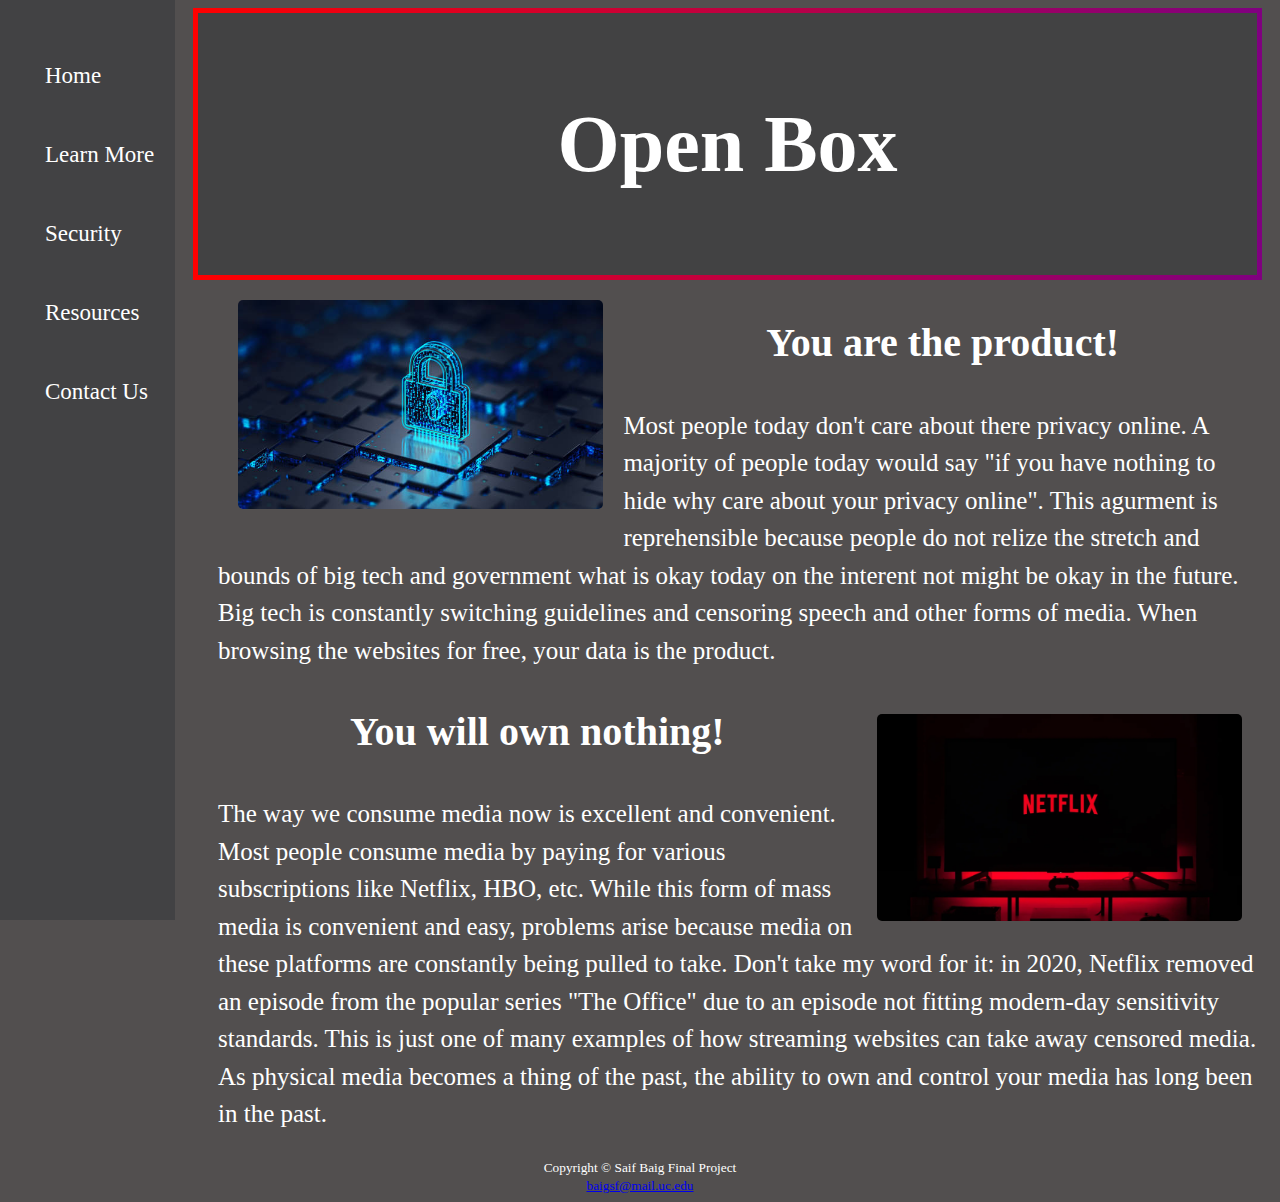
<file: index.html>
<!DOCTYPE html>
<html lang="en">
    
    <head>
            <title>Open Box</title>
            <meta charset="utf-8">
            <link href="openbox.css" rel="stylesheet">
            
    </head>
    
<body>
    
<nav>
<div class="barnav">

<ul> 
<li><a href="index.html">Home</a></li>
<li><a href="learnmore.html">Learn More</a></li>
<li><a href="accountsecurity.html">Security</a></li>
<li><a href="resources.html">Resources</a></li>
<li><a href="contact.html">Contact Us</a></li>
</ul> 

</div>
</nav>   

<div class="main">

<header>
<div class="module-border-wrap">
<div class="module">
<h1>Open Box</h1>
</div>
</div>
</header>

    <main>
        <div id="main" class="col">
        <img class="img_1" src="Lock.jpg" alt="Lock img">
        <h2>You are the product!</h2>
        <p>
           Most people today don't care about there privacy online. 
           A majority of people today would say "if you have nothing 
           to hide why care about your privacy online". This agurment 
           is reprehensible because people do not relize the stretch and 
           bounds of big tech and government what is okay today on the interent
           not might be okay in the future. Big tech is constantly switching guidelines 
           and censoring speech and other forms of media. When browsing the websites for free, your data is the product.
           
        </p>
        

        
        <img class="img_2" src="Netfilx.png" alt="Neftilx">
        <h2>You will own nothing!</h2>
        <p>
        The way we consume media now is excellent and convenient. Most people consume media by 
        paying for various subscriptions like Netflix, HBO, etc. While this form of mass media is convenient
        and easy, problems arise because media on these platforms are constantly being pulled to take. Don't 
        take my word for it: in 2020, Netflix removed an episode from the popular series "The Office"  due to an episode 
        not fitting modern-day sensitivity standards. This is just one of many examples of how streaming websites can take
        away censored media. As physical media becomes a thing of the past, the ability to own and control your media has long been in the past.
           
        </p>
        </div>

       

           
        
    
</main>

</div>

    <footer>
        <small> Copyright &copy; Saif Baig Final Project <br>
        <a href="mailto:baigsf@mail.uc.edu">baigsf@mail.uc.edu</a></small>

    </footer>
    



   
      
</body>
    
</html>
</file>
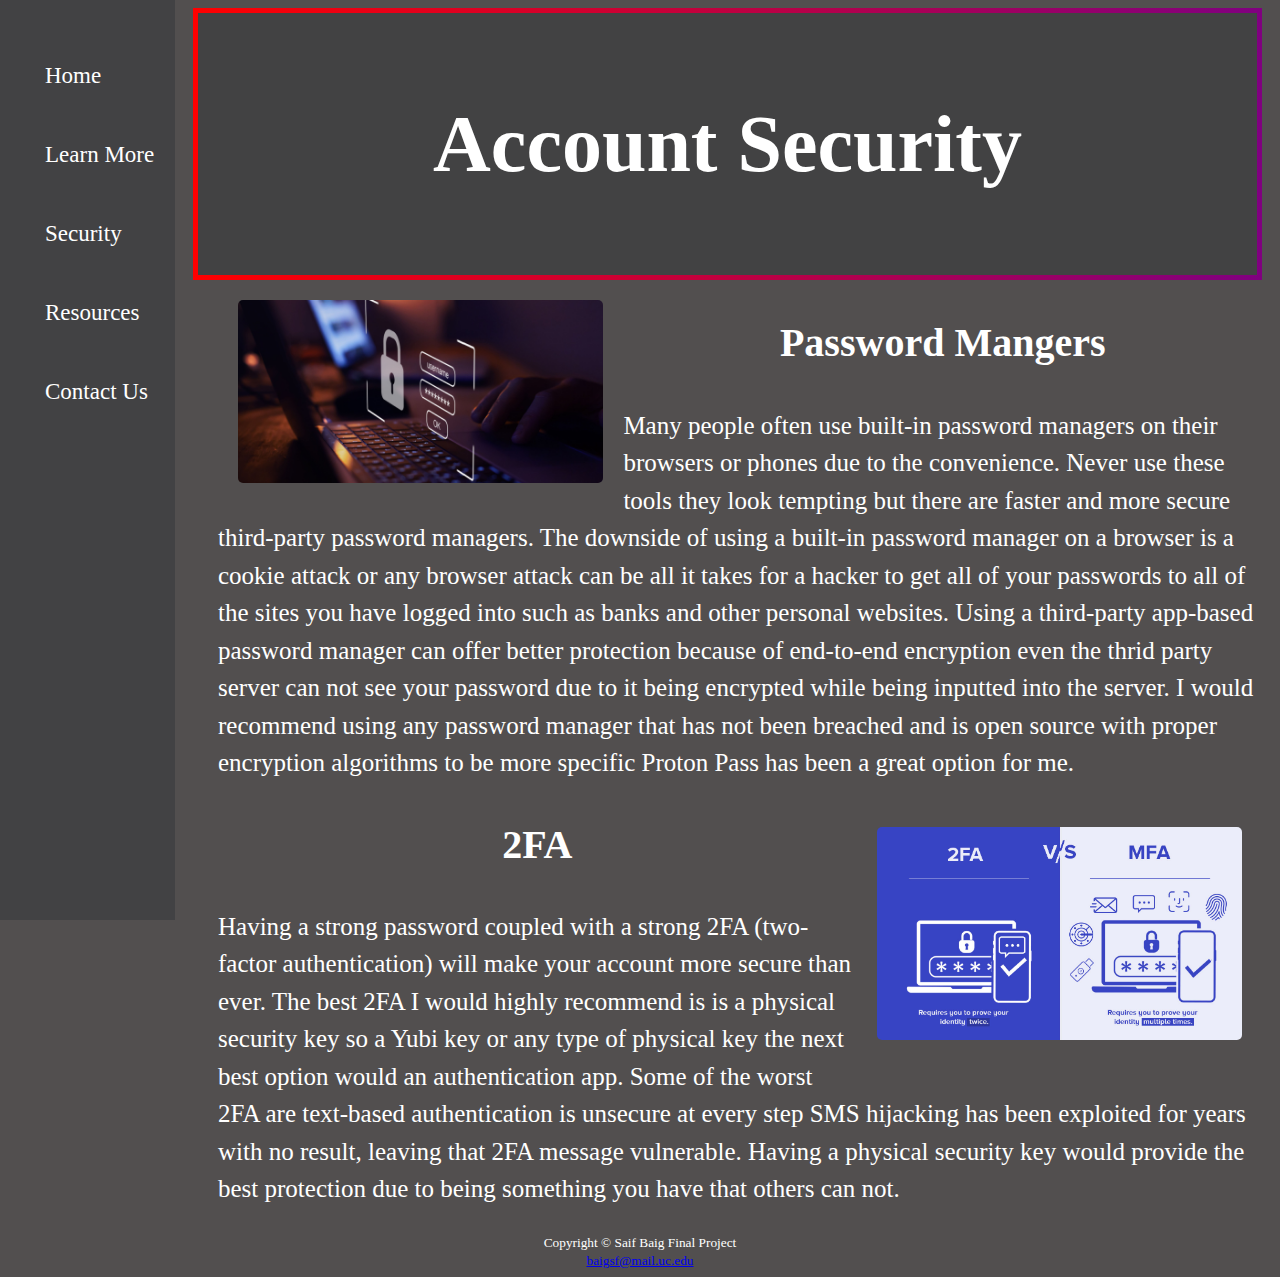
<file: accountsecurity.html>
<!DOCTYPE html>
<html lang="en">
    
    <head>
            <title>Open Box</title>
            <meta charset="utf-8">
            <link href="openbox.css" rel="stylesheet">
            
    </head>
    
<body>
<nav>   
<div class="barnav">

<ul> 
<li><a href="index.html">Home</a></li>
<li><a href="learnmore.html">Learn More</a></li>
<li><a href="accountsecurity.html">Security</a></li>
<li><a href="resources.html">Resources</a></li>
<li><a href="contact.html">Contact Us</a></li>
</ul> 
</div>
</nav>

<div class="main">

<header>
<div class="module-border-wrap">
<div class="module">
<h1>Account Security</h1>
</div>
</div>
</header>

<main>

    <div id="main" class="col">
        <img class="img_1" src="password.jpg" alt="password graphic">
        <h2>Password Mangers </h2>
        <p>
            Many people often use built-in password managers on their browsers or phones due to the convenience. Never use these tools they look tempting but there are faster and more secure third-party password managers. The downside of using a built-in password manager on a browser is a cookie attack or any browser attack can be all it takes for a hacker to get all of your passwords to all of the sites you have logged into such as banks and other personal websites. Using a third-party app-based password manager can offer better protection because of end-to-end encryption even the thrid party server can not see your password due to it being encrypted while being inputted into the server. I would recommend using any password manager that has not been breached and is open source with proper encryption algorithms to be more specific Proton Pass has been a great option for me.  
        </p>
        

        
        <img class="img_2" src="twofagraphic.jpg" alt="2FA vs MFA graphic">
        <h2>2FA</h2>
        <p>
            Having a strong password coupled with a strong 2FA (two-factor authentication) will make your account more secure than ever. The best 2FA I would highly recommend is is a physical security key so a Yubi key or any type of physical key the next best option would an authentication app. Some of the worst 2FA are text-based authentication is unsecure at every step SMS hijacking has been exploited for years with no result, leaving that 2FA message vulnerable. Having a physical security key would provide the best protection due to being something you have that others can not.
           
        </p>
        </div>
       
           
        
    
</main>

</div>

    <footer>
        <small> Copyright &copy; Saif Baig Final Project <br>
        <a href="mailto:baigsf@mail.uc.edu">baigsf@mail.uc.edu</a></small>
    </footer>
    
      
</body>
    
</html>
</file>
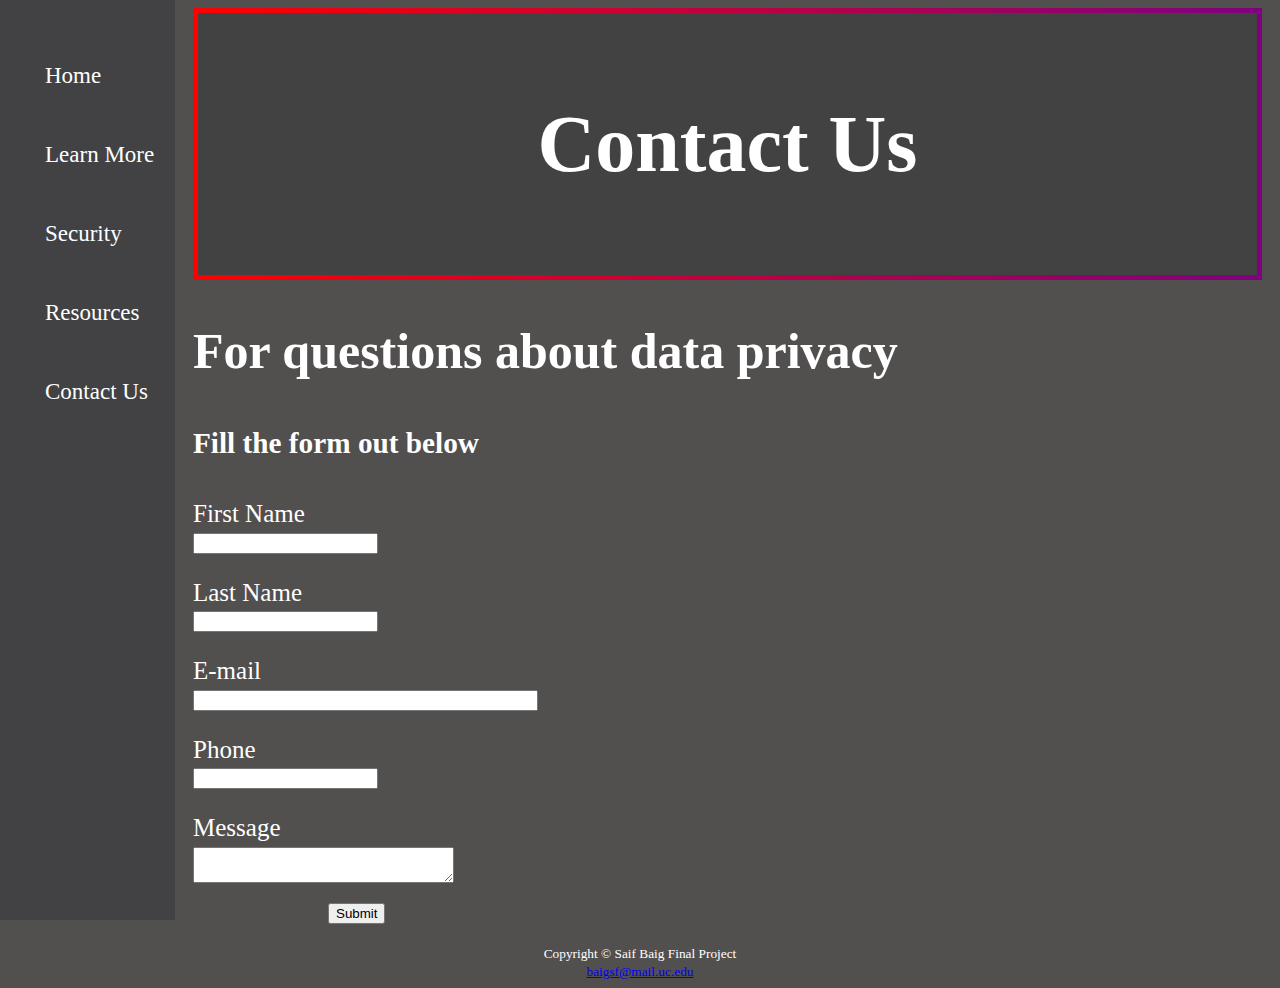
<file: contact.html>
<!DOCTYPE html>
<html lang="en">
    
    <head>
            <title>Open Box</title>
            <meta charset="utf-8">
            <link href="openbox.css" rel="stylesheet">
            
    </head>
    
<body>
<nav>
<div class="barnav">

<ul> 
<li><a href="index.html">Home</a></li>
<li><a href="learnmore.html">Learn More</a></li>
<li><a href="accountsecurity.html">Security</a></li>
<li><a href="resources.html">Resources</a></li>
<li><a href="contact.html">Contact Us</a></li>
</ul> 

</div>
</nav>

<div class="main">

<header>
<div class="module-border-wrap">
<div class="module">
<h1>Contact Us</h1>
</div>
</div>
</header>

<main>
    <h1>For questions about data privacy</h1>
    <h3>Fill the form out below </h3>
    <form>
        <label for="FName">First Name</label>
        <input type="text" id="FName" name="FName" required="required">
        
        <label for="LName">Last Name</label>
        <input type="text" id="LName" name="LName" required="required">
        
        <label for="email">E-mail</label>
        <input type="email" id="email" name="email" size="40" required="required">
        
        <label for="phone">Phone</label>
        <input type="tel" id="phone" name="phone" maxlength="12">
        
        <label for="message">Message</label>
        <textarea id="message" name="message" rows="2" cols="30" required="required"></textarea>
        
        <input type="submit" value="Submit">
        
        </form>
    
           
        
    
</main>

</div>

    <footer>
        
        <small> Copyright &copy; Saif Baig Final Project <br>
        <a href="mailto:baigsf@mail.uc.edu">baigsf@mail.uc.edu</a></small>

    </footer>
    
      
</body>
    
</html>
</file>
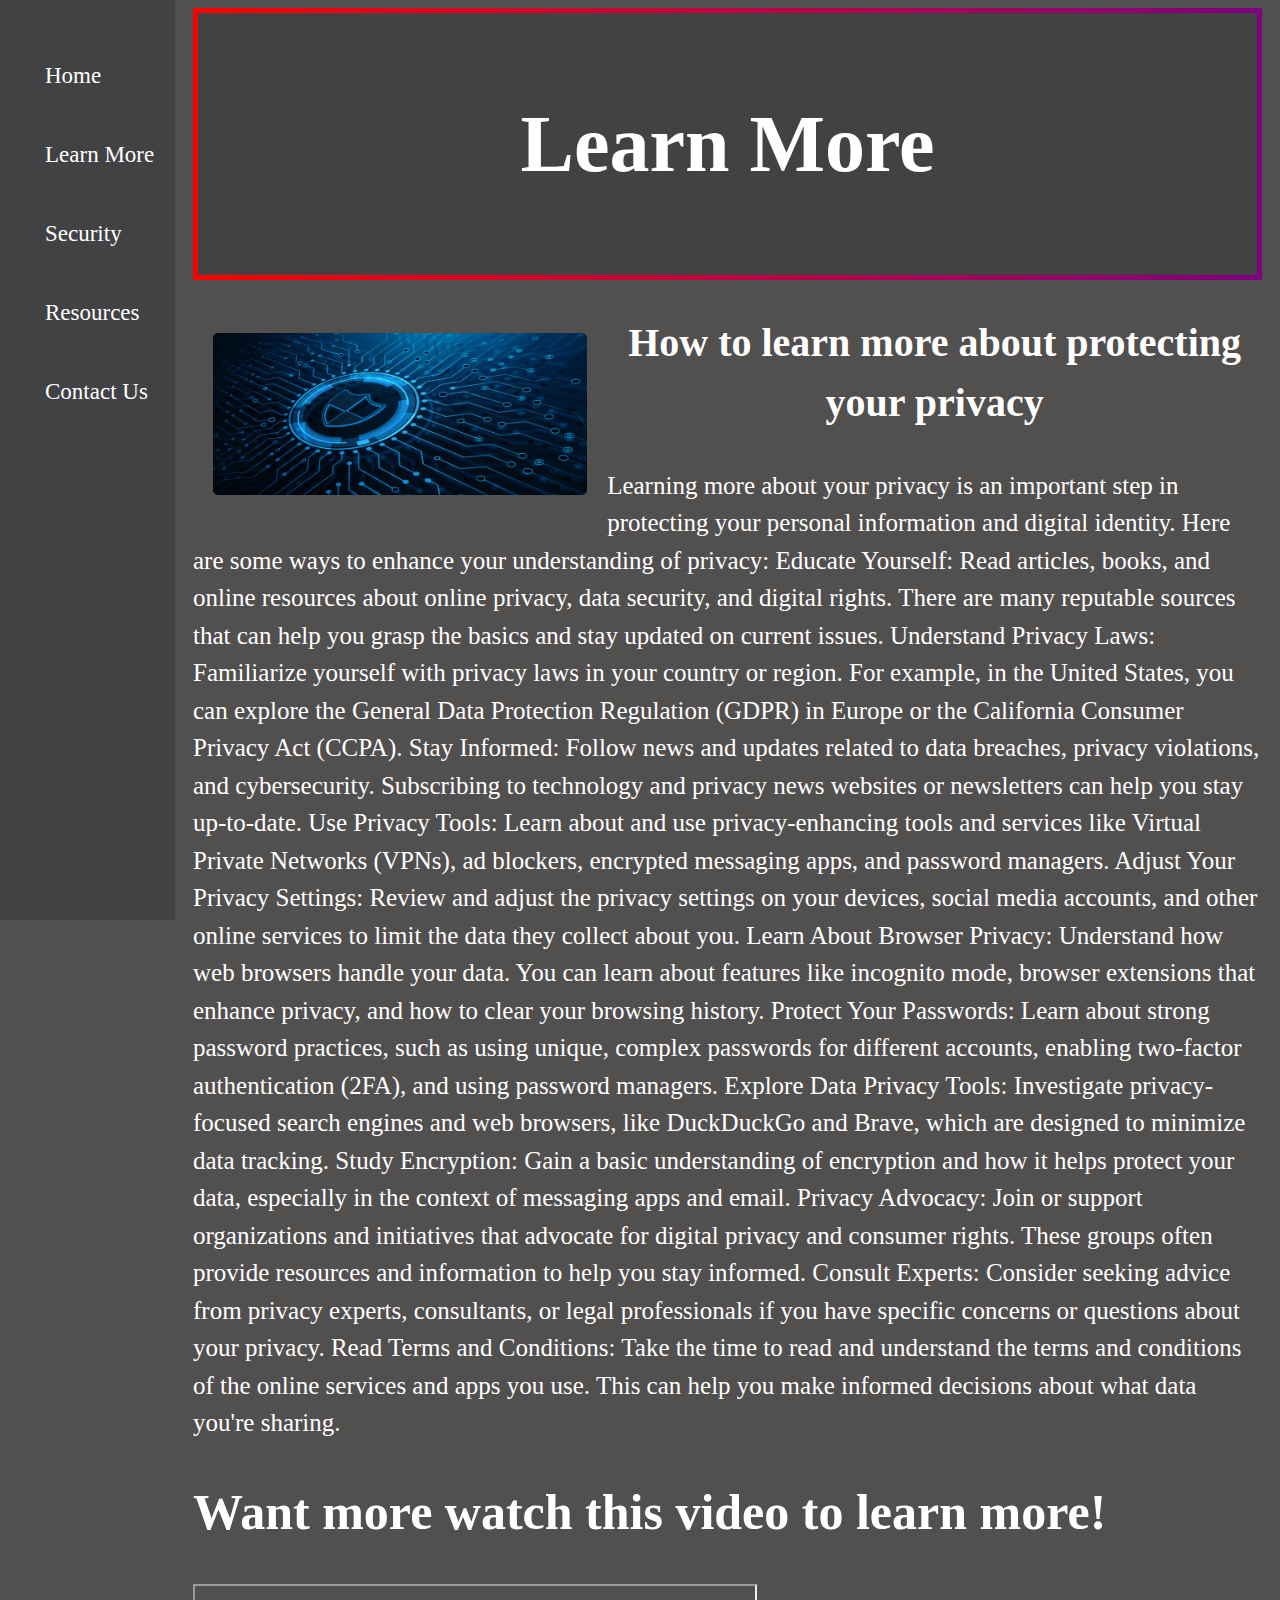
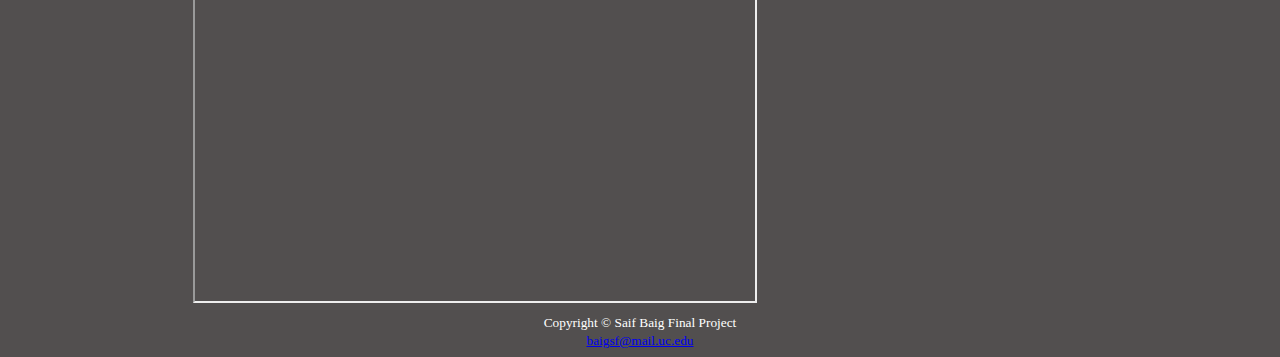
<file: learnmore.html>
<!DOCTYPE html>
<html lang="en">
    
    <head>
            <title>Open Box</title>
            <meta charset="utf-8">
            <link href="openbox.css" rel="stylesheet">
            
    </head>
    
<body>
    
<nav>
<div class="barnav">

<ul> 
<li><a href="index.html">Home</a></li>
<li><a href="learnmore.html">Learn More</a></li>
<li><a href="accountsecurity.html">Security</a></li>
<li><a href="resources.html">Resources</a></li>
<li><a href="contact.html">Contact Us</a></li>
</ul> 

</div>
</nav>  

<div class="main">

<header>
<div class="module-border-wrap">
<div class="module">
<h1>Learn More</h1>
</div>
</div>
</header>

<main>
    
        <img class="img_1" src="learningmoreimg.jpg" alt="Learning more img">
        <h2>How to learn more about protecting your privacy</h2>
        <p>
            Learning more about your privacy is an important step in protecting your personal information and digital identity. Here are some ways to enhance your understanding of privacy:

            Educate Yourself:
                Read articles, books, and online resources about online privacy, data security, and digital rights. There are many reputable sources that can help you grasp the basics and stay updated on current issues.
        
            Understand Privacy Laws:
                Familiarize yourself with privacy laws in your country or region. For example, in the United States, you can explore the General Data Protection Regulation (GDPR) in Europe or the California Consumer Privacy Act (CCPA).
        
            Stay Informed:
                Follow news and updates related to data breaches, privacy violations, and cybersecurity. Subscribing to technology and privacy news websites or newsletters can help you stay up-to-date.
        
            Use Privacy Tools:
                Learn about and use privacy-enhancing tools and services like Virtual Private Networks (VPNs), ad blockers, encrypted messaging apps, and password managers.
        
            Adjust Your Privacy Settings:
                Review and adjust the privacy settings on your devices, social media accounts, and other online services to limit the data they collect about you.
        
            Learn About Browser Privacy:
                Understand how web browsers handle your data. You can learn about features like incognito mode, browser extensions that enhance privacy, and how to clear your browsing history.
        
            Protect Your Passwords:
                Learn about strong password practices, such as using unique, complex passwords for different accounts, enabling two-factor authentication (2FA), and using password managers.
        
            Explore Data Privacy Tools:
                Investigate privacy-focused search engines and web browsers, like DuckDuckGo and Brave, which are designed to minimize data tracking.
        
            Study Encryption:
                Gain a basic understanding of encryption and how it helps protect your data, especially in the context of messaging apps and email.
        
            Privacy Advocacy:
                Join or support organizations and initiatives that advocate for digital privacy and consumer rights. These groups often provide resources and information to help you stay informed.
        
            Consult Experts:
                Consider seeking advice from privacy experts, consultants, or legal professionals if you have specific concerns or questions about your privacy.
        
            Read Terms and Conditions:
                Take the time to read and understand the terms and conditions of the online services and apps you use. This can help you make informed decisions about what data you're sharing.
        </p>
        <h1> Want more watch this video to learn more! </h1>
        <iframe width="560" height="315" src="https://www.youtube.com/embed/wFP8LIYiamQ?si=ZmFr5tQkFzjFvDyz" title="YouTube video player" allow="accelerometer; autoplay; clipboard-write; encrypted-media; gyroscope; picture-in-picture; web-share" allowfullscreen></iframe>    
           
        
    
</main>
</div>


    <footer>
        <small> Copyright &copy; Saif Baig Final Project <br>
        <a href="mailto:baigsf@mail.uc.edu">baigsf@mail.uc.edu</a></small>

    </footer>
    
</body>    

    
</html>
</file>
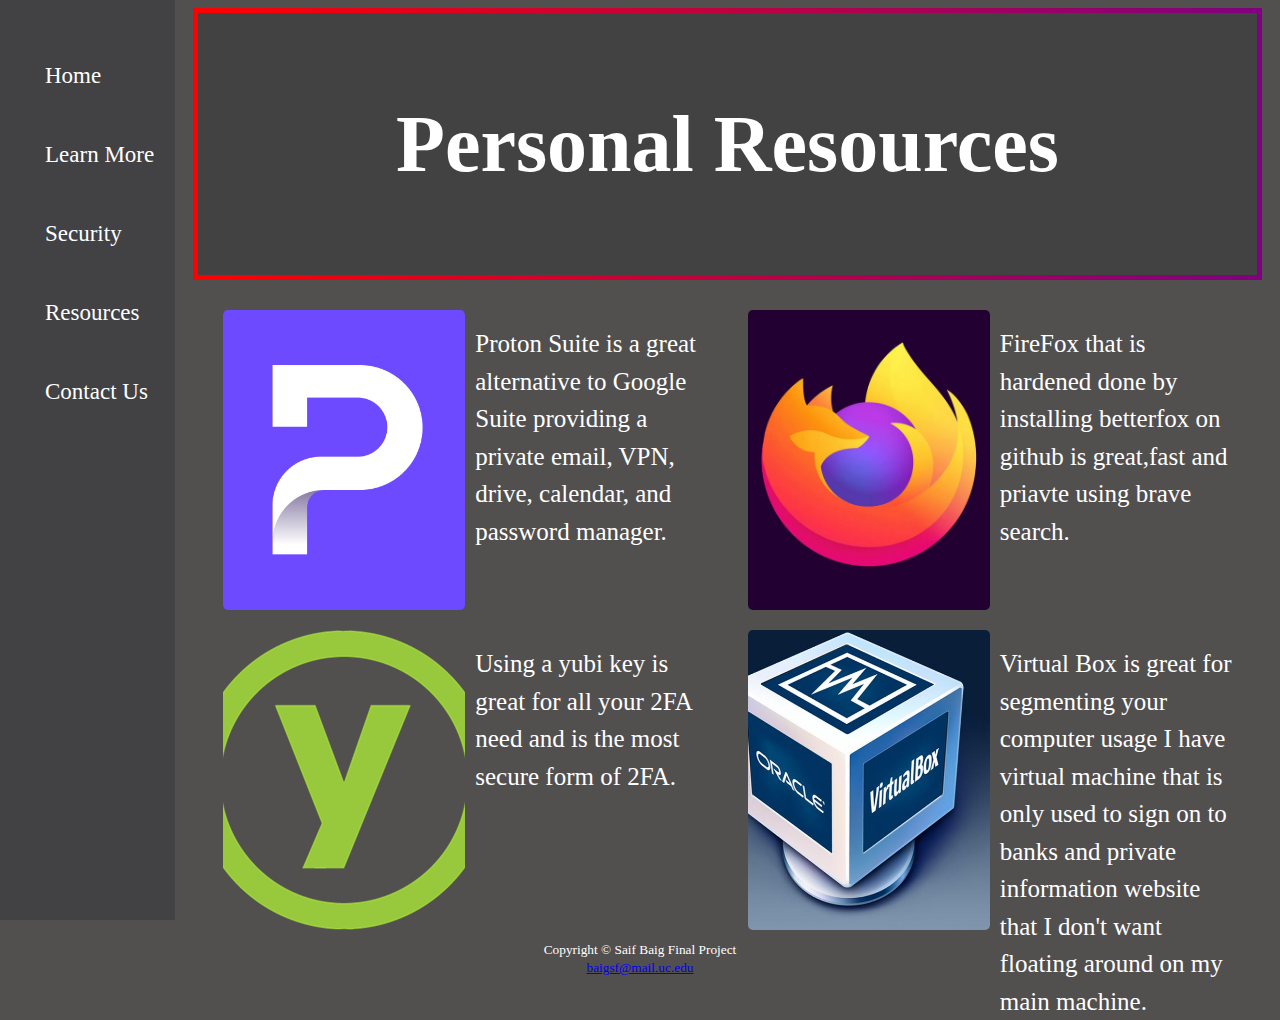
<file: resources.html>
<!DOCTYPE html>
<html lang="en">
    
    <head>
            <title>Open Box</title>
            <meta charset="utf-8">
            <link href="openbox.css" rel="stylesheet">
            
    </head>
    
<body>
<nav>
<div class="barnav">

<ul> 
<li><a href="index.html">Home</a></li>
<li><a href="learnmore.html">Learn More</a></li>
<li><a href="accountsecurity.html">Security</a></li>
<li><a href="resources.html">Resources</a></li>
<li><a href="contact.html">Contact Us</a></li>
</ul> 

</div>
</nav>

<div class="main">

<header>
<div class="module-border-wrap">
<div class="module">
<h1> Personal Resources</h1>
</div>
</div>
</header>

<main>

    <div class="image-grid">
        <img class="image-grid-col-2 image-grid-row-2" src="protonlogo.png" alt="proton logo">
        <p>Proton Suite is a great alternative to Google Suite providing a private email, VPN, drive, calendar, and password manager.</p>
		<img src="Firefox.png" alt="firefox logo">
        <p>FireFox that is hardened done by installing betterfox on github is great,fast and priavte using brave search.</p>
        <img src="Yubicologo.png" alt="Yubicologo">
        <p>Using a yubi key is great for all your 2FA need and is the most secure form of 2FA.</p>
        <img src="vmboxlogo.jpg" alt="Virtual box logo">
        <p>Virtual Box is great for segmenting your computer usage I have virtual machine that is only used to sign on to banks and private information website that I don't want floating around on my main machine.
        </p>

	</div>
       
           
        
    
</main>

</div>

    <footer>
        
        <small> Copyright &copy; Saif Baig Final Project <br>
        <a href="mailto:baigsf@mail.uc.edu">baigsf@mail.uc.edu</a></small>

    </footer>
    
      
</body>
    
</html>
</file>
<file: openbox.css>
body{ background-color: #524f4f;
      color: #ffffff;}

    .barnav {  
    height: 100%; 
    width: 175px; 
    position: fixed; 
    top: 0; 
    left: 0;
    background-color:#424244;
    padding-top: 20px;
    line-height: 3;
  
  }
  
 
  .barnav a {
    padding: 5px 5px 5px 5px;
    text-decoration: none;
    font-size: 23px;
    color: #ffffff;
    display: block;
    

  }
  

.barnav a:hover {
    color: #949494;
   
}

nav ul li {list-style-type: none;}



 .main {margin-left: 175px; 
        padding: 0px 10px; 
       
      
      }
        

header{ text-align: center;
        font-size: 40px;
        color: white; }


.module-border-wrap 
{ background: linear-gradient(to right, red, purple);
  padding: 5px;}
      
.module 
{background: #424243;
color: white;
padding: 2rem;}


h2{text-align: center;
   font-size: 40px;

}


.img_1{float: left;
       width: 35%;
       padding-right: 1em;
       border-radius: 25px;
       padding: 20px;
      }

.img_2{float: right;
       width: 35%;
       padding-right: 1em;
       border-radius: 25px;
       padding: 20px;
       }

main{font-size: 25px;
     line-height: 1.5;
}

#main { 
  min-height: 375px;
  width: 70%;
  padding-left: 1em;}




.col-container {display: table;
  width: 100%;}

.col {display: table-cell;}

main::after{content: "";
display: table;
clear: both;}



.image-grid {
	--gap: 20px;
	--num-cols: 4;
	--row-height: 300px;

	box-sizing: border-box;
	padding: var(--gap);

	display: grid;
	grid-template-columns: repeat(var(--num-cols), 1fr);
	grid-auto-rows: var(--row-height);
	gap: var(--gap);
}

.image-grid>img {
	width: 100%;
	height: 100%;
	object-fit: cover;
  border-radius: 15px;
  padding: 10px;
}


input, textarea {display: block;
                 margin-bottom: 20px;
                align-items: center;
                }

input[type="submit"]{margin-left: 135px;}






@media screen and (max-width: 1024px) {
	.image-grid {
		--num-cols: 2;
		--row-height: 200px;
	}
}

footer{ text-align: center;}
</file>
